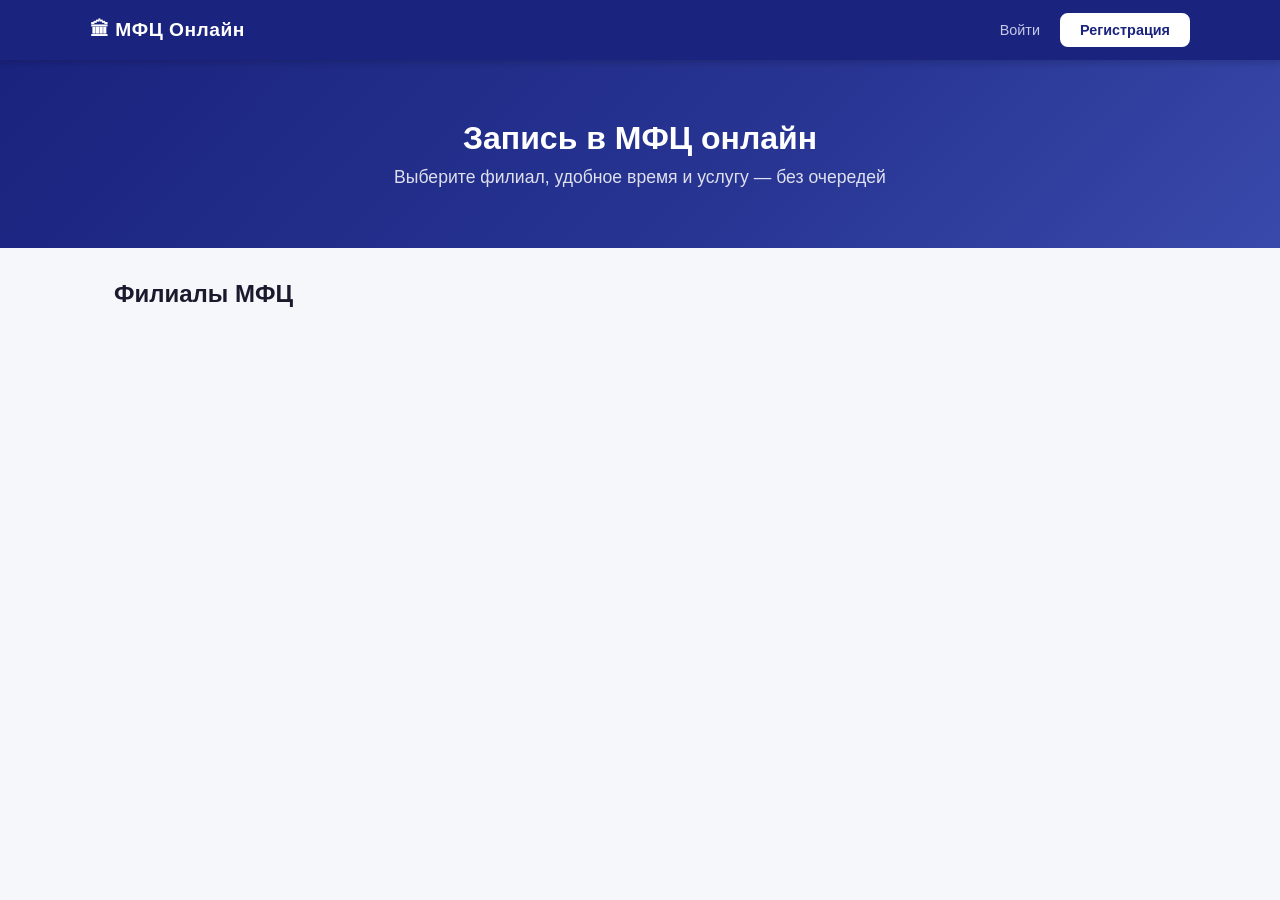
<file: frontend/index.html>
<!DOCTYPE html>
<html lang="ru">
<head>
  <meta charset="UTF-8">
  <meta name="viewport" content="width=device-width, initial-scale=1.0">
  <title>МФЦ Онлайн — Электронная очередь</title>
  <link rel="stylesheet" href="style.css">
</head>
<body>
  <header>
    <div class="header-inner">
      <div class="logo" onclick="showPage('home')" style="cursor:pointer">🏛 МФЦ Онлайн</div>
      <nav id="nav-auth">
        <button class="btn-link" onclick="showPage('login')">Войти</button>
        <button class="btn-secondary" onclick="showPage('register')">Регистрация</button>
      </nav>
      <nav id="nav-user" style="display:none">
        <span id="nav-username"></span>
        <button class="btn-link" onclick="showPage('lk')">Личный кабинет</button>
        <button class="btn-link" onclick="doLogout()">Выйти</button>
      </nav>
    </div>
  </header>

  <!-- ГЛАВНАЯ / ВЫБОР ФИЛИАЛА -->
  <div id="page-home" class="page">
    <div class="hero">
      <h1>Запись в МФЦ онлайн</h1>
      <p>Выберите филиал, удобное время и услугу — без очередей</p>
    </div>
    <div class="container">
      <h2>Филиалы МФЦ</h2>
      <div id="branches-list" class="cards-grid"></div>
    </div>
  </div>

  <!-- СЛОТЫ -->
  <div id="page-slots" class="page" style="display:none">
    <div class="container">
      <button class="btn-back" onclick="showPage('home')">← Назад</button>
      <h2 id="slots-branch-name"></h2>
      <p id="slots-branch-address" class="muted"></p>

      <h3>Выберите дату и время</h3>
      <div class="form-group" style="max-width:320px;margin-bottom:20px">
        <label>Услуга (фильтр по длительности)</label>
        <select id="slot-service-filter"></select>
      </div>
      <div id="slots-calendar"></div>
    </div>
  </div>

  <!-- ФОРМА БРОНИРОВАНИЯ -->
  <div id="page-book" class="page" style="display:none">
    <div class="container narrow">
      <button class="btn-back" onclick="showPage('slots')">← Назад</button>
      <h2>Бронирование</h2>

      <div class="info-card">
        <div><span class="label">Филиал:</span> <span id="book-branch"></span></div>
        <div><span class="label">Дата:</span> <span id="book-date"></span></div>
        <div><span class="label">Время:</span> <span id="book-time"></span></div>
      </div>

      <div class="form-group">
        <label>Услуга</label>
        <select id="book-service"></select>
      </div>
      <div class="form-group">
        <label>ФИО</label>
        <input id="book-fullname" type="text" placeholder="Иванов Иван Иванович">
      </div>
      <div class="form-group">
        <label>Цель визита</label>
        <input id="book-purpose" type="text" placeholder="Кратко опишите цель">
      </div>
      <button class="btn-primary full-width" onclick="submitBooking()">Забронировать</button>
      <div id="book-error" class="error-msg"></div>
    </div>
  </div>

  <!-- ЛИЧНЫЙ КАБИНЕТ -->
  <div id="page-lk" class="page" style="display:none">
    <div class="container">
      <h2>Мои записи</h2>
      <button class="btn-primary" onclick="showPage('home')" style="margin-bottom:20px">+ Новая запись</button>
      <div id="lk-list"></div>
    </div>
  </div>

  <!-- ПЕРЕНОС -->
  <div id="page-reschedule" class="page" style="display:none">
    <div class="container">
      <button class="btn-back" onclick="showPage('lk')">← Назад</button>
      <h2>Перенос записи</h2>
      <p class="muted">Выберите новое время в том же филиале</p>
      <div id="reschedule-calendar"></div>
    </div>
  </div>

  <!-- ВХОД -->
  <div id="page-login" class="page" style="display:none">
    <div class="container narrow center-form">
      <h2>Вход</h2>
      <div class="form-group">
        <label>Логин</label>
        <input id="login-username" type="text" placeholder="Ваш логин">
      </div>
      <div class="form-group">
        <label>Пароль</label>
        <input id="login-password" type="password" placeholder="Пароль">
      </div>
      <button class="btn-primary full-width" onclick="doLogin()">Войти</button>
      <div id="login-error" class="error-msg"></div>
      <p class="center-text">Нет аккаунта? <a href="#" onclick="showPage('register')">Зарегистрироваться</a></p>
      <p class="center-text" style="margin-top:24px;padding-top:16px;border-top:1px solid #eee">
        <a href="/admin.html" style="color:#aaa;font-size:0.8rem">Вход для сотрудников</a>
      </p>
    </div>
  </div>

  <!-- РЕГИСТРАЦИЯ -->
  <div id="page-register" class="page" style="display:none">
    <div class="container narrow center-form">
      <h2>Регистрация</h2>
      <div class="form-group">
        <label>Логин</label>
        <input id="reg-username" type="text" placeholder="Придумайте логин">
      </div>
      <div class="form-group">
        <label>Пароль</label>
        <input id="reg-password" type="password" placeholder="Придумайте пароль">
      </div>
      <div class="form-group">
        <label>ФИО</label>
        <input id="reg-fullname" type="text" placeholder="Иванов Иван Иванович">
      </div>
      <div class="form-group">
        <label>Телефон</label>
        <input id="reg-phone" type="text" placeholder="+7 900 000 00 00">
      </div>
      <button class="btn-primary full-width" onclick="doRegister()">Зарегистрироваться</button>
      <div id="reg-error" class="error-msg"></div>
      <p class="center-text">Уже есть аккаунт? <a href="#" onclick="showPage('login')">Войти</a></p>
    </div>
  </div>

  <script src="app.js"></script>
</body>
</html>
</file>
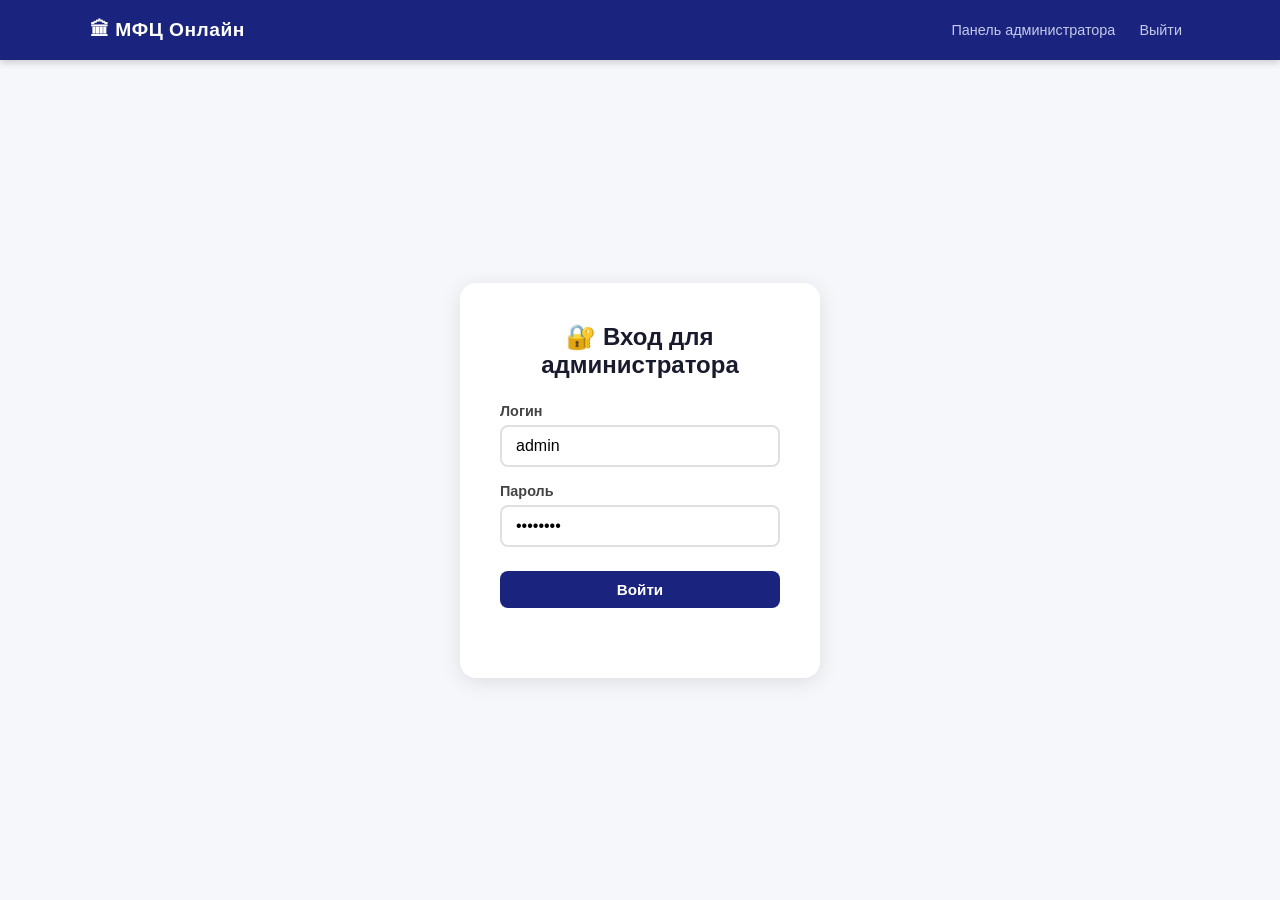
<file: frontend/admin.html>
<!DOCTYPE html>
<html lang="ru">
<head>
  <meta charset="UTF-8">
  <meta name="viewport" content="width=device-width, initial-scale=1.0">
  <title>МФЦ — Админ панель</title>
  <link rel="stylesheet" href="style.css">
  <style>
    .admin-layout { display: flex; min-height: calc(100vh - 60px); }
    .sidebar {
      width: 220px; background: #1a237e; color: white;
      padding: 24px 0; flex-shrink: 0; position: sticky; top: 60px; height: calc(100vh - 60px);
    }
    .sidebar-item {
      display: block; width: 100%; padding: 12px 24px; background: none; border: none;
      color: #c5cae9; text-align: left; cursor: pointer; font-size: 0.95rem;
      transition: all 0.15s; border-left: 3px solid transparent;
    }
    .sidebar-item:hover { background: rgba(255,255,255,0.08); color: white; }
    .sidebar-item.active { background: rgba(255,255,255,0.12); color: white; border-left-color: #7986cb; }
    .sidebar-section { padding: 16px 24px 6px; font-size: 0.75rem; color: #7986cb; text-transform: uppercase; letter-spacing: 1px; }
    .admin-content { flex: 1; padding: 32px; background: #f5f7fa; overflow-y: auto; }
    .stats-grid { display: grid; grid-template-columns: repeat(auto-fill, minmax(160px, 1fr)); gap: 16px; margin-bottom: 32px; }
    .stat-card { background: white; border-radius: 12px; padding: 20px; text-align: center; box-shadow: 0 2px 8px rgba(0,0,0,0.07); }
    .stat-value { font-size: 2rem; font-weight: 700; color: #1a237e; }
    .stat-label { font-size: 0.85rem; color: #888; margin-top: 4px; }
    .admin-table { width: 100%; border-collapse: collapse; background: white; border-radius: 12px; overflow: hidden; box-shadow: 0 2px 8px rgba(0,0,0,0.07); }
    .admin-table th { background: #e8eaf6; padding: 12px 16px; text-align: left; font-size: 0.85rem; color: #3949ab; font-weight: 600; }
    .admin-table td { padding: 11px 16px; border-top: 1px solid #f0f0f0; font-size: 0.9rem; }
    .admin-table tr:hover td { background: #fafafa; }
    .section-header { display: flex; justify-content: space-between; align-items: center; margin-bottom: 16px; }
    .modal-overlay { display: none; position: fixed; inset: 0; background: rgba(0,0,0,0.4); z-index: 1000; align-items: center; justify-content: center; }
    .modal-overlay.open { display: flex; }
    .modal { background: white; border-radius: 16px; padding: 28px; width: 420px; max-width: 95vw; }
    .modal h3 { margin-bottom: 20px; }
    .modal-actions { display: flex; gap: 10px; margin-top: 20px; justify-content: flex-end; }
    #page-login-admin { display: flex; align-items: center; justify-content: center; min-height: calc(100vh - 60px); }
    .login-box { background: white; border-radius: 16px; padding: 40px; width: 360px; box-shadow: 0 4px 20px rgba(0,0,0,0.1); }
    .login-box h2 { margin-bottom: 24px; text-align: center; }
    .tab-bar { display: flex; gap: 4px; margin-bottom: 20px; background: #e8eaf6; padding: 4px; border-radius: 10px; }
    .tab-btn { flex: 1; padding: 8px; border: none; background: none; border-radius: 7px; cursor: pointer; font-size: 0.9rem; color: #555; }
    .tab-btn.active { background: white; color: #1a237e; font-weight: 600; box-shadow: 0 1px 4px rgba(0,0,0,0.1); }
    .tab-content { display: none; }
    .tab-content.active { display: block; }
    select { width: 100%; padding: 10px 14px; border: 2px solid #e0e0e0; border-radius: 8px; font-size: 1rem; }
    select:focus { outline: none; border-color: #1a237e; }
  </style>
</head>
<body>
  <header>
    <div class="header-inner">
      <div class="logo" onclick="window.location='/'" style="cursor:pointer">🏛 МФЦ Онлайн</div>
      <nav>
        <span style="color:#c5cae9;font-size:0.9rem">Панель администратора</span>
        <button class="btn-link" onclick="doAdminLogout()">Выйти</button>
      </nav>
    </div>
  </header>

  <!-- LOGIN -->
  <div id="page-login-admin">
    <div class="login-box">
      <h2>🔐 Вход для администратора</h2>
      <div class="form-group"><label>Логин</label><input id="adm-login" type="text" value="admin"></div>
      <div class="form-group"><label>Пароль</label><input id="adm-pass" type="password" value="admin123"></div>
      <button class="btn-primary full-width" onclick="doAdminLogin()">Войти</button>
      <div id="adm-login-error" class="error-msg"></div>
    </div>
  </div>

  <!-- MAIN LAYOUT -->
  <div id="admin-main" class="admin-layout" style="display:none">
    <aside class="sidebar">
      <div class="sidebar-section">Обзор</div>
      <button class="sidebar-item active" onclick="showTab('stats')">📊 Статистика</button>
      <div class="sidebar-section">Управление</div>
      <button class="sidebar-item" onclick="showTab('bookings')">📋 Брони</button>
      <button class="sidebar-item" onclick="showTab('users')">👤 Пользователи</button>
      <button class="sidebar-item" onclick="showTab('branches')">🏛 Филиалы</button>
      <button class="sidebar-item" onclick="showTab('services')">🗂 Услуги</button>
      <button class="sidebar-item" onclick="showTab('slots')">🕐 Слоты</button>
    </aside>

    <main class="admin-content">

      <!-- STATS -->
      <div id="tab-stats" class="tab-content active">
        <h2>Статистика</h2>
        <div class="stats-grid" id="stats-grid"></div>
      </div>

      <!-- BOOKINGS -->
      <div id="tab-bookings" class="tab-content">
        <div class="section-header">
          <h2>Все брони</h2>
          <div style="display:flex;gap:8px;align-items:center">
            <select id="bookings-filter" onchange="loadBookings()" style="width:160px">
              <option value="">Все статусы</option>
              <option value="active">Активные</option>
              <option value="cancelled">Отменённые</option>
              <option value="pending">Ожидающие</option>
            </select>
            <button class="btn-primary" onclick="loadBookings()">Обновить</button>
          </div>
        </div>
        <table class="admin-table">
          <thead><tr><th>Дата/Время</th><th>ФИО</th><th>Услуга</th><th>Филиал</th><th>Статус</th><th>Действие</th></tr></thead>
          <tbody id="bookings-tbody"></tbody>
        </table>
      </div>

      <!-- USERS -->
      <div id="tab-users" class="tab-content">
        <div class="section-header"><h2>Пользователи</h2><button class="btn-primary" onclick="loadUsers()">Обновить</button></div>
        <table class="admin-table">
          <thead><tr><th>Логин</th><th>ФИО</th><th>Телефон</th><th>Броней</th><th>Действие</th></tr></thead>
          <tbody id="users-tbody"></tbody>
        </table>
      </div>

      <!-- BRANCHES -->
      <div id="tab-branches" class="tab-content">
        <div class="section-header">
          <h2>Филиалы</h2>
          <button class="btn-primary" onclick="openModal('modal-branch')">+ Добавить</button>
        </div>
        <table class="admin-table">
          <thead><tr><th>Название</th><th>Адрес</th><th>Загруженность</th><th>Действия</th></tr></thead>
          <tbody id="branches-tbody"></tbody>
        </table>
      </div>

      <!-- SERVICES -->
      <div id="tab-services" class="tab-content">
        <div class="section-header">
          <h2>Услуги</h2>
          <button class="btn-primary" onclick="openModal('modal-service')">+ Добавить</button>
        </div>
        <table class="admin-table">
          <thead><tr><th>Название</th><th>Категория</th><th>Длительность (мин)</th><th>Действие</th></tr></thead>
          <tbody id="services-tbody"></tbody>
        </table>
      </div>

      <!-- SLOTS -->
      <div id="tab-slots" class="tab-content">
        <div class="section-header">
          <h2>Слоты</h2>
          <button class="btn-primary" onclick="openModal('modal-slots')">+ Сгенерировать слоты</button>
        </div>
        <div style="display:flex;gap:12px;margin-bottom:16px;align-items:center">
          <select id="slots-filter-branch" onchange="loadSlots()" style="width:200px">
            <option value="">Все филиалы</option>
          </select>
          <span class="muted" id="slots-count"></span>
        </div>
        <table class="admin-table">
          <thead><tr><th>Филиал</th><th>Дата</th><th>Время</th><th>Доступен</th><th>Действие</th></tr></thead>
          <tbody id="slots-tbody"></tbody>
        </table>
      </div>
    </main>
  </div>

  <!-- MODAL: Добавить филиал -->
  <div class="modal-overlay" id="modal-branch">
    <div class="modal">
      <h3>Добавить филиал</h3>
      <div class="form-group"><label>Название</label><input id="branch-name" type="text" placeholder="МФЦ Центральный"></div>
      <div class="form-group"><label>Адрес</label><input id="branch-address" type="text" placeholder="ул. Ленина, 1"></div>
      <div class="form-group"><label>Загруженность</label>
        <select id="branch-load">
          <option value="low">Низкая</option>
          <option value="medium">Средняя</option>
          <option value="high">Высокая</option>
        </select>
      </div>
      <div class="modal-actions">
        <button class="btn-secondary" onclick="closeModal('modal-branch')" style="color:#333;border-color:#ccc">Отмена</button>
        <button class="btn-primary" onclick="createBranch()">Добавить</button>
      </div>
    </div>
  </div>

  <!-- MODAL: Редактировать филиал -->
  <div class="modal-overlay" id="modal-branch-edit">
    <div class="modal">
      <h3>Редактировать филиал</h3>
      <input type="hidden" id="edit-branch-id">
      <div class="form-group"><label>Название</label><input id="edit-branch-name" type="text"></div>
      <div class="form-group"><label>Адрес</label><input id="edit-branch-address" type="text"></div>
      <div class="form-group"><label>Загруженность</label>
        <select id="edit-branch-load">
          <option value="low">Низкая</option>
          <option value="medium">Средняя</option>
          <option value="high">Высокая</option>
        </select>
      </div>
      <div class="modal-actions">
        <button class="btn-secondary" onclick="closeModal('modal-branch-edit')" style="color:#333;border-color:#ccc">Отмена</button>
        <button class="btn-primary" onclick="updateBranch()">Сохранить</button>
      </div>
    </div>
  </div>

  <!-- MODAL: Добавить услугу -->
  <div class="modal-overlay" id="modal-service">
    <div class="modal">
      <h3>Добавить услугу</h3>
      <div class="form-group"><label>Название</label><input id="svc-name" type="text" placeholder="Оформление паспорта"></div>
      <div class="form-group"><label>Категория</label><input id="svc-category" type="text" placeholder="ФМС"></div>
      <div class="form-group"><label>Длительность (мин)</label><input id="svc-duration" type="number" value="30"></div>
      <div class="modal-actions">
        <button class="btn-secondary" onclick="closeModal('modal-service')" style="color:#333;border-color:#ccc">Отмена</button>
        <button class="btn-primary" onclick="createService()">Добавить</button>
      </div>
    </div>
  </div>

  <!-- MODAL: Генерация слотов -->
  <div class="modal-overlay" id="modal-slots">
    <div class="modal">
      <h3>Сгенерировать слоты</h3>
      <div class="form-group"><label>Филиал</label><select id="slot-branch"></select></div>
      <div class="form-group"><label>Дата с</label><input id="slot-date-from" type="date"></div>
      <div class="form-group"><label>Дата по</label><input id="slot-date-to" type="date"></div>
      <p class="muted">Слоты создаются каждые 30 мин с 9:00 до 17:00 по будням</p>
      <div class="modal-actions">
        <button class="btn-secondary" onclick="closeModal('modal-slots')" style="color:#333;border-color:#ccc">Отмена</button>
        <button class="btn-primary" onclick="generateSlots()">Создать</button>
      </div>
    </div>
  </div>

  <script>
    const API = 'http://127.0.0.1:8000/api';

    // ─── AUTH ────────────────────────────────────────────
    async function doAdminLogin() {
      const username = document.getElementById('adm-login').value;
      const password = document.getElementById('adm-pass').value;
      const r = await fetch(API + '/admin-api/login/', {
        method: 'POST', credentials: 'include',
        headers: { 'Content-Type': 'application/json' },
        body: JSON.stringify({ username, password })
      });
      const data = await r.json();
      if (!r.ok) { document.getElementById('adm-login-error').textContent = data.error; return; }
      showMainPanel();
    }

    async function doAdminLogout() {
      await fetch(API + '/admin-api/logout/', { credentials: 'include' });
      location.reload();
    }

    function showMainPanel() {
      document.getElementById('page-login-admin').style.display = 'none';
      document.getElementById('admin-main').style.display = 'flex';
      loadStats();
    }

    window.onload = async () => {
      const r = await fetch(API + '/admin-api/check/', { credentials: 'include' });
      const d = await r.json();
      if (d.is_admin) showMainPanel();
      // Set default dates
      const today = new Date().toISOString().split('T')[0];
      const in14 = new Date(Date.now() + 14*86400000).toISOString().split('T')[0];
      document.getElementById('slot-date-from').value = today;
      document.getElementById('slot-date-to').value = in14;
    };

    // ─── TABS ────────────────────────────────────────────
    function showTab(name) {
      document.querySelectorAll('.tab-content').forEach(t => t.classList.remove('active'));
      document.querySelectorAll('.sidebar-item').forEach(b => b.classList.remove('active'));
      document.getElementById('tab-' + name).classList.add('active');
      event.target.classList.add('active');
      const loaders = { stats: loadStats, bookings: loadBookings, users: loadUsers, branches: loadBranches, services: loadServices, slots: loadSlots };
      if (loaders[name]) loaders[name]();
    }

    // ─── STATS ───────────────────────────────────────────
    async function loadStats() {
      const r = await fetch(API + '/admin-api/stats/', { credentials: 'include' });
      const d = await r.json();
      const labels = {
        users: 'Пользователей', branches: 'Филиалов', services: 'Услуг',
        slots_free: 'Свободных слотов', slots_total: 'Всего слотов',
        bookings_active: 'Активных броней', bookings_cancelled: 'Отменено', bookings_total: 'Всего броней'
      };
      document.getElementById('stats-grid').innerHTML = Object.entries(labels).map(([k, l]) =>
        `<div class="stat-card"><div class="stat-value">${d[k] ?? 0}</div><div class="stat-label">${l}</div></div>`
      ).join('');
    }

    // ─── BOOKINGS ────────────────────────────────────────
    async function loadBookings() {
      const r = await fetch(API + '/admin-api/bookings/', { credentials: 'include' });
      const bookings = await r.json();
      const filter = document.getElementById('bookings-filter').value;
      const filtered = filter ? bookings.filter(b => b.status === filter) : bookings;
      const badgeClass = { active: 'badge-active', pending: 'badge-pending', cancelled: 'badge-cancelled', expired: 'badge-expired' };
      document.getElementById('bookings-tbody').innerHTML = filtered.map(b => `
        <tr>
          <td>${b.date} ${b.time}</td>
          <td>${esc(b.full_name)}<br><small class="muted">${esc(b.user)}</small></td>
          <td>${esc(b.service)}</td>
          <td>${esc(b.branch)}</td>
          <td><span class="status-badge ${badgeClass[b.status]||''}">${esc(b.status_label)}</span></td>
          <td>${b.status === 'active' ? `<button class="btn-danger" onclick="cancelBooking(${b.id})">Отменить</button>` : '—'}</td>
        </tr>`).join('') || '<tr><td colspan="6" class="empty">Нет данных</td></tr>';
    }

    async function cancelBooking(id) {
      if (!confirm('Отменить бронирование?')) return;
      await fetch(API + '/admin-api/bookings/' + id + '/cancel/', { method: 'POST', credentials: 'include' });
      loadBookings();
    }

    // ─── USERS ───────────────────────────────────────────
    async function loadUsers() {
      const r = await fetch(API + '/admin-api/users/', { credentials: 'include' });
      const users = await r.json();
      document.getElementById('users-tbody').innerHTML = users.map(u => `
        <tr>
          <td>${esc(u.username)}</td>
          <td>${esc(u.full_name)}</td>
          <td>${esc(u.phone)}</td>
          <td>${u.bookings}</td>
          <td><button class="btn-danger" onclick="deleteUser(${u.id})">Удалить</button></td>
        </tr>`).join('') || '<tr><td colspan="5" class="empty">Нет пользователей</td></tr>';
    }

    async function deleteUser(id) {
      if (!confirm('Удалить пользователя и все его брони?')) return;
      await fetch(API + '/admin-api/users/' + id + '/delete/', { method: 'POST', credentials: 'include' });
      loadUsers();
    }

    // ─── BRANCHES ────────────────────────────────────────
    async function loadBranches() {
      const r = await fetch(API + '/admin-api/branches/', { credentials: 'include' });
      const branches = await r.json();
      const loadMap = { low: 'Низкая', medium: 'Средняя', high: 'Высокая' };
      document.getElementById('branches-tbody').innerHTML = branches.map(b => `
        <tr>
          <td>${esc(b.name)}</td>
          <td>${esc(b.address)}</td>
          <td>${loadMap[b.load_level] || b.load_level}</td>
          <td style="display:flex;gap:6px">
            <button class="btn-warning" onclick="openEditBranch(${b.id},'${esc(b.name)}','${esc(b.address)}','${b.load_level}')">Изменить</button>
            <button class="btn-danger" onclick="deleteBranch(${b.id})">Удалить</button>
          </td>
        </tr>`).join('') || '<tr><td colspan="4" class="empty">Нет филиалов</td></tr>';
    }

    async function createBranch() {
      const r = await fetch(API + '/admin-api/branches/create/', {
        method: 'POST', credentials: 'include',
        headers: { 'Content-Type': 'application/json' },
        body: JSON.stringify({ name: document.getElementById('branch-name').value, address: document.getElementById('branch-address').value, load_level: document.getElementById('branch-load').value })
      });
      if (r.ok) { closeModal('modal-branch'); loadBranches(); }
    }

    function openEditBranch(id, name, address, load) {
      document.getElementById('edit-branch-id').value = id;
      document.getElementById('edit-branch-name').value = name;
      document.getElementById('edit-branch-address').value = address;
      document.getElementById('edit-branch-load').value = load;
      openModal('modal-branch-edit');
    }

    async function updateBranch() {
      const id = document.getElementById('edit-branch-id').value;
      await fetch(API + '/admin-api/branches/' + id + '/update/', {
        method: 'POST', credentials: 'include',
        headers: { 'Content-Type': 'application/json' },
        body: JSON.stringify({ name: document.getElementById('edit-branch-name').value, address: document.getElementById('edit-branch-address').value, load_level: document.getElementById('edit-branch-load').value })
      });
      closeModal('modal-branch-edit'); loadBranches();
    }

    async function deleteBranch(id) {
      if (!confirm('Удалить филиал и все его слоты?')) return;
      await fetch(API + '/admin-api/branches/' + id + '/delete/', { method: 'POST', credentials: 'include' });
      loadBranches();
    }

    // ─── SERVICES ────────────────────────────────────────
    async function loadServices() {
      const r = await fetch(API + '/admin-api/services/', { credentials: 'include' });
      const services = await r.json();
      document.getElementById('services-tbody').innerHTML = services.map(s => `
        <tr>
          <td>${esc(s.name)}</td>
          <td>${esc(s.category)}</td>
          <td>${s.duration} мин</td>
          <td><button class="btn-danger" onclick="deleteService(${s.id})">Удалить</button></td>
        </tr>`).join('') || '<tr><td colspan="4" class="empty">Нет услуг</td></tr>';
    }

    async function createService() {
      await fetch(API + '/admin-api/services/create/', {
        method: 'POST', credentials: 'include',
        headers: { 'Content-Type': 'application/json' },
        body: JSON.stringify({ name: document.getElementById('svc-name').value, category: document.getElementById('svc-category').value, duration: document.getElementById('svc-duration').value })
      });
      closeModal('modal-service'); loadServices();
    }

    async function deleteService(id) {
      if (!confirm('Удалить услугу?')) return;
      await fetch(API + '/admin-api/services/' + id + '/delete/', { method: 'POST', credentials: 'include' });
      loadServices();
    }

    // ─── SLOTS ───────────────────────────────────────────
    async function loadSlots() {
      const branchId = document.getElementById('slots-filter-branch').value;
      const r = await fetch(API + '/admin-api/slots/' + (branchId ? '?branch_id=' + branchId : ''), { credentials: 'include' });
      const slots = await r.json();
      document.getElementById('slots-count').textContent = `Показано: ${slots.length}`;
      document.getElementById('slots-tbody').innerHTML = slots.map(s => `
        <tr>
          <td>${esc(s.branch)}</td>
          <td>${s.date}</td>
          <td>${s.time}</td>
          <td>${s.is_available ? '✅' : '❌'}</td>
          <td><button class="btn-danger" onclick="deleteSlot(${s.id})">Удалить</button></td>
        </tr>`).join('') || '<tr><td colspan="5" class="empty">Нет слотов</td></tr>';

      // Populate branch filter
      const br = await fetch(API + '/admin-api/branches/', { credentials: 'include' });
      const branches = await br.json();
      const sel = document.getElementById('slots-filter-branch');
      const cur = sel.value;
      sel.innerHTML = '<option value="">Все филиалы</option>' + branches.map(b => `<option value="${b.id}" ${b.id == cur ? 'selected' : ''}>${esc(b.name)}</option>`).join('');

      // Populate slot-branch select in modal
      document.getElementById('slot-branch').innerHTML = branches.map(b => `<option value="${b.id}">${esc(b.name)}</option>`).join('');
    }

    async function generateSlots() {
      const r = await fetch(API + '/admin-api/slots/create/', {
        method: 'POST', credentials: 'include',
        headers: { 'Content-Type': 'application/json' },
        body: JSON.stringify({ branch_id: document.getElementById('slot-branch').value, date_from: document.getElementById('slot-date-from').value, date_to: document.getElementById('slot-date-to').value })
      });
      const d = await r.json();
      alert(`Создано ${d.created} слотов`);
      closeModal('modal-slots'); loadSlots();
    }

    async function deleteSlot(id) {
      await fetch(API + '/admin-api/slots/' + id + '/delete/', { method: 'POST', credentials: 'include' });
      loadSlots();
    }

    // ─── MODAL ───────────────────────────────────────────
    function openModal(id) { document.getElementById(id).classList.add('open'); }
    function closeModal(id) { document.getElementById(id).classList.remove('open'); }
    document.addEventListener('click', e => {
      if (e.target.classList.contains('modal-overlay')) e.target.classList.remove('open');
    });

    function esc(str) {
      return String(str||'').replace(/&/g,'&amp;').replace(/</g,'&lt;').replace(/>/g,'&gt;').replace(/"/g,'&quot;');
    }
  </script>
</body>
</html>
</file>
<file: frontend/style.css>
*, *::before, *::after { box-sizing: border-box; margin: 0; padding: 0; }

body {
  font-family: -apple-system, BlinkMacSystemFont, 'Segoe UI', sans-serif;
  background: #f5f7fa;
  color: #1a1a2e;
  min-height: 100vh;
}

/* HEADER */
header {
  background: #1a237e;
  color: white;
  padding: 0 24px;
  height: 60px;
  display: flex;
  align-items: center;
  position: sticky;
  top: 0;
  z-index: 100;
  box-shadow: 0 2px 8px rgba(0,0,0,0.2);
}
.header-inner {
  display: flex;
  align-items: center;
  justify-content: space-between;
  width: 100%;
  max-width: 1100px;
  margin: 0 auto;
}
.logo { font-size: 1.2rem; font-weight: 700; letter-spacing: 0.5px; }
nav { display: flex; gap: 12px; align-items: center; }
nav span { color: #c5cae9; font-size: 0.9rem; margin-right: 4px; }

/* BUTTONS */
.btn-primary {
  background: #1a237e;
  color: white;
  border: none;
  padding: 10px 22px;
  border-radius: 8px;
  cursor: pointer;
  font-size: 0.95rem;
  font-weight: 600;
  transition: background 0.2s;
}
.btn-primary:hover { background: #283593; }
.btn-secondary {
  background: white;
  color: #1a237e;
  border: 2px solid white;
  padding: 7px 18px;
  border-radius: 8px;
  cursor: pointer;
  font-size: 0.9rem;
  font-weight: 600;
}
.btn-link {
  background: none;
  border: none;
  color: #c5cae9;
  cursor: pointer;
  font-size: 0.9rem;
  padding: 6px 8px;
  border-radius: 6px;
}
.btn-link:hover { color: white; }
.btn-back {
  background: none;
  border: none;
  color: #1a237e;
  cursor: pointer;
  font-size: 0.95rem;
  padding: 6px 0;
  margin-bottom: 16px;
  display: inline-block;
}
.btn-back:hover { text-decoration: underline; }
.btn-danger {
  background: #c62828;
  color: white;
  border: none;
  padding: 7px 14px;
  border-radius: 6px;
  cursor: pointer;
  font-size: 0.85rem;
  font-weight: 600;
}
.btn-warning {
  background: #e65100;
  color: white;
  border: none;
  padding: 7px 14px;
  border-radius: 6px;
  cursor: pointer;
  font-size: 0.85rem;
  font-weight: 600;
}
.full-width { width: 100%; margin-top: 8px; }

/* HERO */
.hero {
  background: linear-gradient(135deg, #1a237e 0%, #283593 60%, #3949ab 100%);
  color: white;
  text-align: center;
  padding: 60px 24px;
}
.hero h1 { font-size: 2rem; margin-bottom: 10px; }
.hero p { font-size: 1.1rem; opacity: 0.85; }

/* CONTAINER */
.container {
  max-width: 1100px;
  margin: 0 auto;
  padding: 32px 24px;
}
.narrow { max-width: 480px; }
.center-form { margin-top: 40px; }

/* CARDS GRID */
.cards-grid {
  display: grid;
  grid-template-columns: repeat(auto-fill, minmax(300px, 1fr));
  gap: 20px;
  margin-top: 20px;
}

/* BRANCH CARD */
.branch-card {
  background: white;
  border-radius: 12px;
  padding: 24px;
  box-shadow: 0 2px 8px rgba(0,0,0,0.07);
  cursor: pointer;
  transition: transform 0.2s, box-shadow 0.2s;
  border: 2px solid transparent;
}
.branch-card:hover {
  transform: translateY(-3px);
  box-shadow: 0 6px 20px rgba(0,0,0,0.12);
  border-color: #1a237e;
}
.branch-card h3 { margin-bottom: 6px; font-size: 1.1rem; }
.branch-card .address { color: #666; font-size: 0.9rem; margin-bottom: 12px; }
.load-badge {
  display: inline-block;
  padding: 3px 10px;
  border-radius: 20px;
  font-size: 0.8rem;
  font-weight: 600;
}
.load-low { background: #e8f5e9; color: #2e7d32; }
.load-medium { background: #fff3e0; color: #e65100; }
.load-high { background: #ffebee; color: #c62828; }

/* CALENDAR */
.calendar-day {
  margin-bottom: 20px;
}
.calendar-day h4 {
  font-size: 0.95rem;
  color: #555;
  margin-bottom: 10px;
  padding-bottom: 6px;
  border-bottom: 1px solid #eee;
}
.slots-row {
  display: flex;
  flex-wrap: wrap;
  gap: 8px;
}
.slot-btn {
  padding: 8px 14px;
  border-radius: 8px;
  border: 2px solid #c5cae9;
  background: white;
  cursor: pointer;
  font-size: 0.9rem;
  font-weight: 500;
  color: #1a237e;
  transition: all 0.15s;
}
.slot-btn:hover { background: #e8eaf6; border-color: #1a237e; }
.slot-btn.taken {
  border-color: #e0e0e0;
  color: #bbb;
  cursor: not-allowed;
  text-decoration: line-through;
}

/* INFO CARD */
.info-card {
  background: #e8eaf6;
  border-radius: 10px;
  padding: 16px 20px;
  margin-bottom: 20px;
  display: flex;
  flex-direction: column;
  gap: 6px;
}
.label { font-weight: 600; color: #3949ab; }

/* FORM */
.form-group {
  margin-bottom: 16px;
}
.form-group label {
  display: block;
  font-size: 0.9rem;
  font-weight: 600;
  margin-bottom: 6px;
  color: #444;
}
.form-group input, .form-group select {
  width: 100%;
  padding: 10px 14px;
  border: 2px solid #e0e0e0;
  border-radius: 8px;
  font-size: 1rem;
  transition: border-color 0.2s;
}
.form-group input:focus, .form-group select:focus {
  outline: none;
  border-color: #1a237e;
}

/* BOOKING CARD in LK */
.booking-card {
  background: white;
  border-radius: 12px;
  padding: 20px 24px;
  margin-bottom: 16px;
  box-shadow: 0 2px 8px rgba(0,0,0,0.07);
  border-left: 5px solid #ccc;
}
.booking-card.active { border-left-color: #2e7d32; }
.booking-card.pending { border-left-color: #e65100; }
.booking-card.cancelled { border-left-color: #c62828; opacity: 0.7; }
.booking-card.expired { border-left-color: #999; opacity: 0.6; }

.booking-header {
  display: flex;
  justify-content: space-between;
  align-items: flex-start;
  margin-bottom: 12px;
}
.booking-title { font-size: 1.05rem; font-weight: 700; }
.status-badge {
  padding: 3px 10px;
  border-radius: 20px;
  font-size: 0.8rem;
  font-weight: 600;
}
.badge-active { background: #e8f5e9; color: #2e7d32; }
.badge-pending { background: #fff3e0; color: #e65100; }
.badge-cancelled { background: #ffebee; color: #c62828; }
.badge-expired { background: #f5f5f5; color: #999; }

.booking-meta {
  display: grid;
  grid-template-columns: 1fr 1fr;
  gap: 6px 20px;
  font-size: 0.9rem;
  color: #555;
  margin-bottom: 14px;
}
.booking-meta span { font-weight: 600; color: #333; }
.booking-actions { display: flex; gap: 8px; flex-wrap: wrap; }

/* MISC */
.error-msg { color: #c62828; font-size: 0.9rem; margin-top: 10px; min-height: 20px; }
.muted { color: #888; font-size: 0.9rem; margin-bottom: 8px; }
.center-text { text-align: center; margin-top: 16px; color: #666; font-size: 0.9rem; }
.center-text a { color: #1a237e; }
h2 { font-size: 1.5rem; margin-bottom: 8px; }
h3 { font-size: 1.1rem; margin: 20px 0 12px; }
.empty { color: #999; text-align: center; padding: 40px; font-size: 1rem; }
</file>
